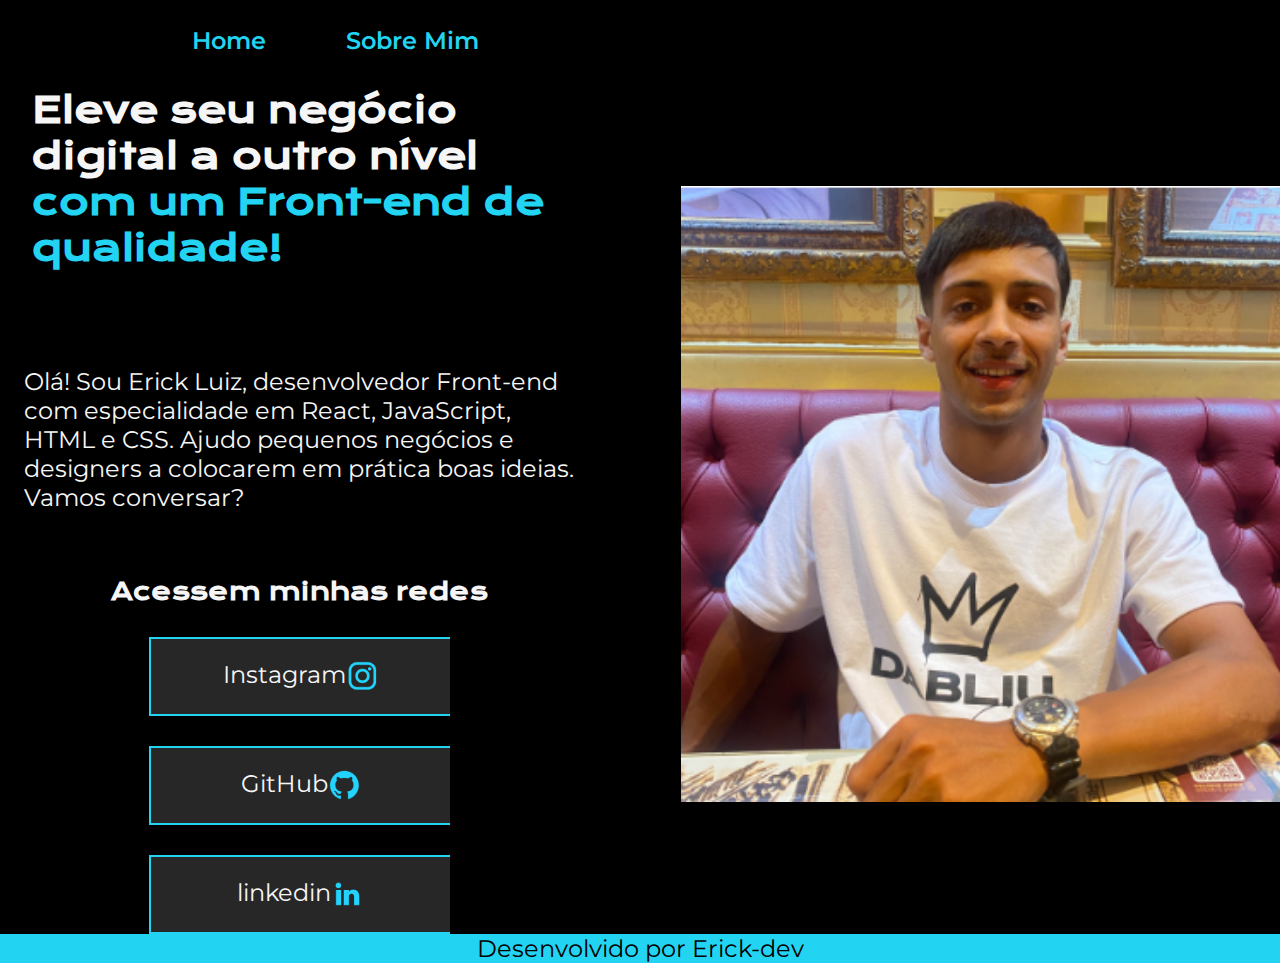
<file: index.html>
<!DOCTYPE html>
<html lang="pt-br">
<head>
    <meta charset="UTF-8">
    <meta name="viewport" content="width=device-width, initial-scale=1.0">
    <title>Portfólio</title>
    <link rel="stylesheet" href="./estilos/style.css">
</head>
<body>
    <header class="cabecalho">
        <nav class="cabecalho__menu">
            <a class="cabecalho__menu__links" href="index.html"> Home </a>
            <a class="cabecalho__menu__links" href="abbout.html"> Sobre Mim </a>
        </nav>

    </header>
    <main class="apresentacao">
        <section class="apresentacao__conteudo">
            <h1 class="apresentacao__conteudo__titulo"> Eleve seu negócio digital a outro nível <div class="titulo-destaque"><strong></strong> com um Front-end de qualidade!</strong></div> </h1>
            <p class="apresentacao__conteudo__texto"> Olá! Sou Erick Luiz, desenvolvedor Front-end com especialidade em React, JavaScript, HTML e CSS. Ajudo pequenos negócios e designers a colocarem em prática boas ideias. Vamos conversar?</p>
            <div class="apresentacao__links">
                <h2 class="apresentacao__links__subtitulo">Acessem minhas redes</h2>
                <a class="apresentacao__links__navegacao" href="https://instagram.com/elboy011">
                    Instagram
                <img src="./assets/instagram.png">
                
                </a>
                
                <a class="apresentacao__links__navegacao" href="https://github.com/dev-erick13">
                    GitHub 
                    <img src="./assets/github.png">
               
               
                </a>  
                
                <a class="apresentacao__links__navegacao" href="https://linkedin.com/in/erick-almeida-61a340283/">
                    linkedin
                    <img src="./assets/linkedin.png">
                </a>
           
            </div>
        </section>
        <img class= "apresentacao__imagem" src="./assets/ell.png" alt="foto do dev-erick">
    </main>

    
    <footer class="rodape">
        <p>Desenvolvido por Erick-dev</p>
    </footer>


</body>
</html>
</file>
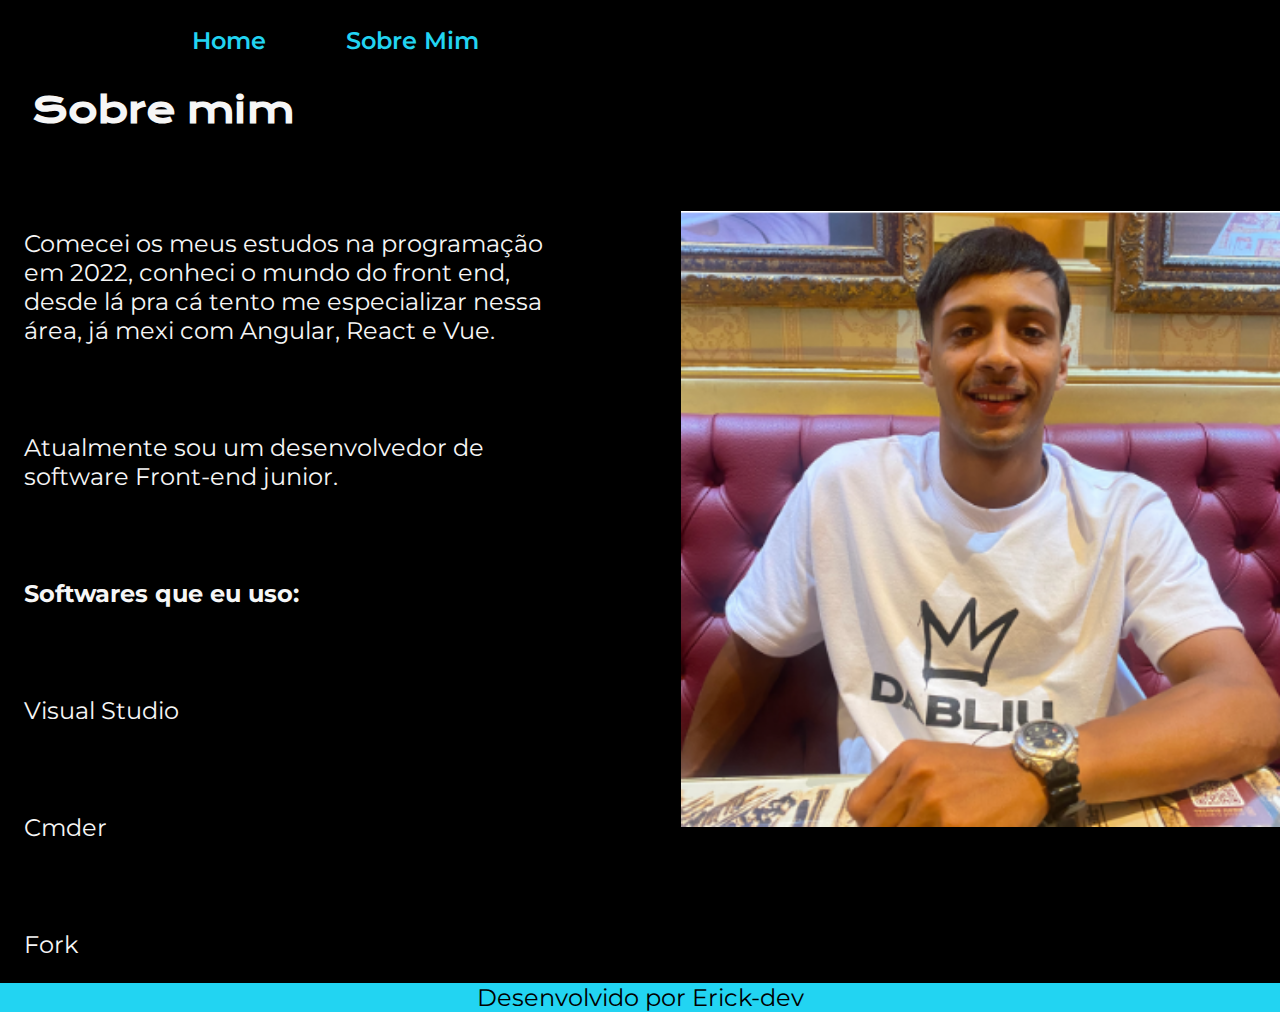
<file: abbout.html>
<!DOCTYPE html>
<html lang="pt-br">
<head>
    <meta charset="UTF-8">
    <meta name="viewport" content="width=device-width, initial-scale=1.0">
    <title> Sobre mim </title>
    <link rel="stylesheet" href="estilos/style.css">

</head>
<body>
    
<header class="cabecalho">
        <nav class="cabecalho__menu">
            <a class="cabecalho__menu__links" href="index.html"> Home </a>
            <a class="cabecalho__menu__links" href="abbout.html"> Sobre Mim </a>
        </nav>
</header>
    <main class="apresentacao">
        <section class="apresentacao__conteudo">
            <h1 class="apresentacao__conteudo__titulo"> Sobre mim </h1>
            <p class="apresentacao__conteudo__texto">Comecei os meus estudos na programação em 2022, conheci o mundo do front end, desde lá pra cá tento me especializar nessa área, já mexi com Angular, React e Vue.</p>
            <p class="apresentacao__conteudo__texto">Atualmente sou um desenvolvedor de software Front-end junior.</p>
            
            <h1 class="apresentacao__conteudo__texto">Softwares que eu uso:</h1>
            <p class="apresentacao__conteudo__texto">Visual Studio</p>
            <p class="apresentacao__conteudo__texto">Cmder</p>
            <p class="apresentacao__conteudo__texto">Fork</p>

        </section>
        <img class= "apresentacao__imagem" src="./assets/ell.png" alt="foto do dev-erick">

    </main>
    <footer class="rodape">
        <p>Desenvolvido por Erick-dev</p>
    </footer>

</body>
</html>
</file>
<file: estilos/style.css>
@import url('https://fonts.googleapis.com/css2?family=Krona+One&family=Montserrat:wght@100..900&display=swap');

:root{
    --cor--primaria: #000000;
    --cor--secundaria: #f6f6f6;
    --cor--terciaria: #22D4F2;
    --cor--hover: #272727;

    --fonte--primaria: "Krona One" , sans-serif;
    --font--secundaria: "Montserrat" , sans-serif;
}


* {
    margin: 0;
    padding: 0;
}

body {
   
    box-sizing: border-box;
    background-color: var(--cor--primaria);
    color: var(--cor--secundaria);
}

.cabecalho{
    padding: 2% 0% 0% 15%;
}

.cabecalho__menu{
    display: flex;
    gap: 80px;
}

.cabecalho__menu__links{

    font-family: var(--font--secundaria);
    font-size: 1.5rem;
    font-weight: 600;
    color: var(--cor--terciaria);
    text-decoration: none;
}



.titulo-destaque {
    color: var(--cor--terciaria);

}

.apresentacao {
    padding: 5% 15;
    display: flex;
    align-items: center;
    justify-content: space-between;
    gap: 82px;

}

.apresentacao__conteudo {
    width: 50%;
    display: flex;
    flex-direction: column;
    gap: 40px;
}

.apresentacao__conteudo__titulo {
    font-size: 2.25rem;
    font-family: var(--fonte--primaria);
    padding: 32px;
}

.titulo-destaque {
    color: var(--cor--terciaria);

}

.apresentacao__conteudo__texto {
    font-size: 1.5rem;
    font-family: var(--font--secundaria);
    padding: 24px;
}

.apresentacao__links {
    display: flex;
    flex-direction: column;
    justify-content: space-between;
    align-items: center;
    gap: 30px;

}

.apresentacao__links__subtitulo {
    font-family: var(--fonte--primaria);
    font-weight: 400px;
    font-size: 1.5rem;
}

.apresentacao__links__navegacao {
    display: flex;
    justify-content: center;
    border: 2px solid var(--cor--terciaria);
    width: 50%;
    text-align: center;
    border-right: 8px;
    font-size: 1.5rem;
    font-weight: 600px;
    padding: 21.5px 0;
    text-decoration: none;
    color: var(--cor--secundaria);
    font-family: var(--font--secundaria);

}

.apresentacao__links__navegacao {
    background-color: var(--cor--hover);

}

.apresentacao__imagem {
    width: 50%;
}

.rodape {
    color: var(--cor--primaria);
    background-color: var(--cor--terciaria);
    text-align: center;
    font-family: var(--font--secundaria);
    font-size: 1.5rem;
    font-weight: 400;
}

@media (max-width:1200) {
    .cabecalho{
        padding: 6%;
    }
    .cabecalho__menu{
        justify-content: center;
    }
    .apresentacao {
        flex-direction: column-reverse;
        padding: 5%;
    }
    .apresentacao__conteudo{
        width: auto;
    }

}
</file>
